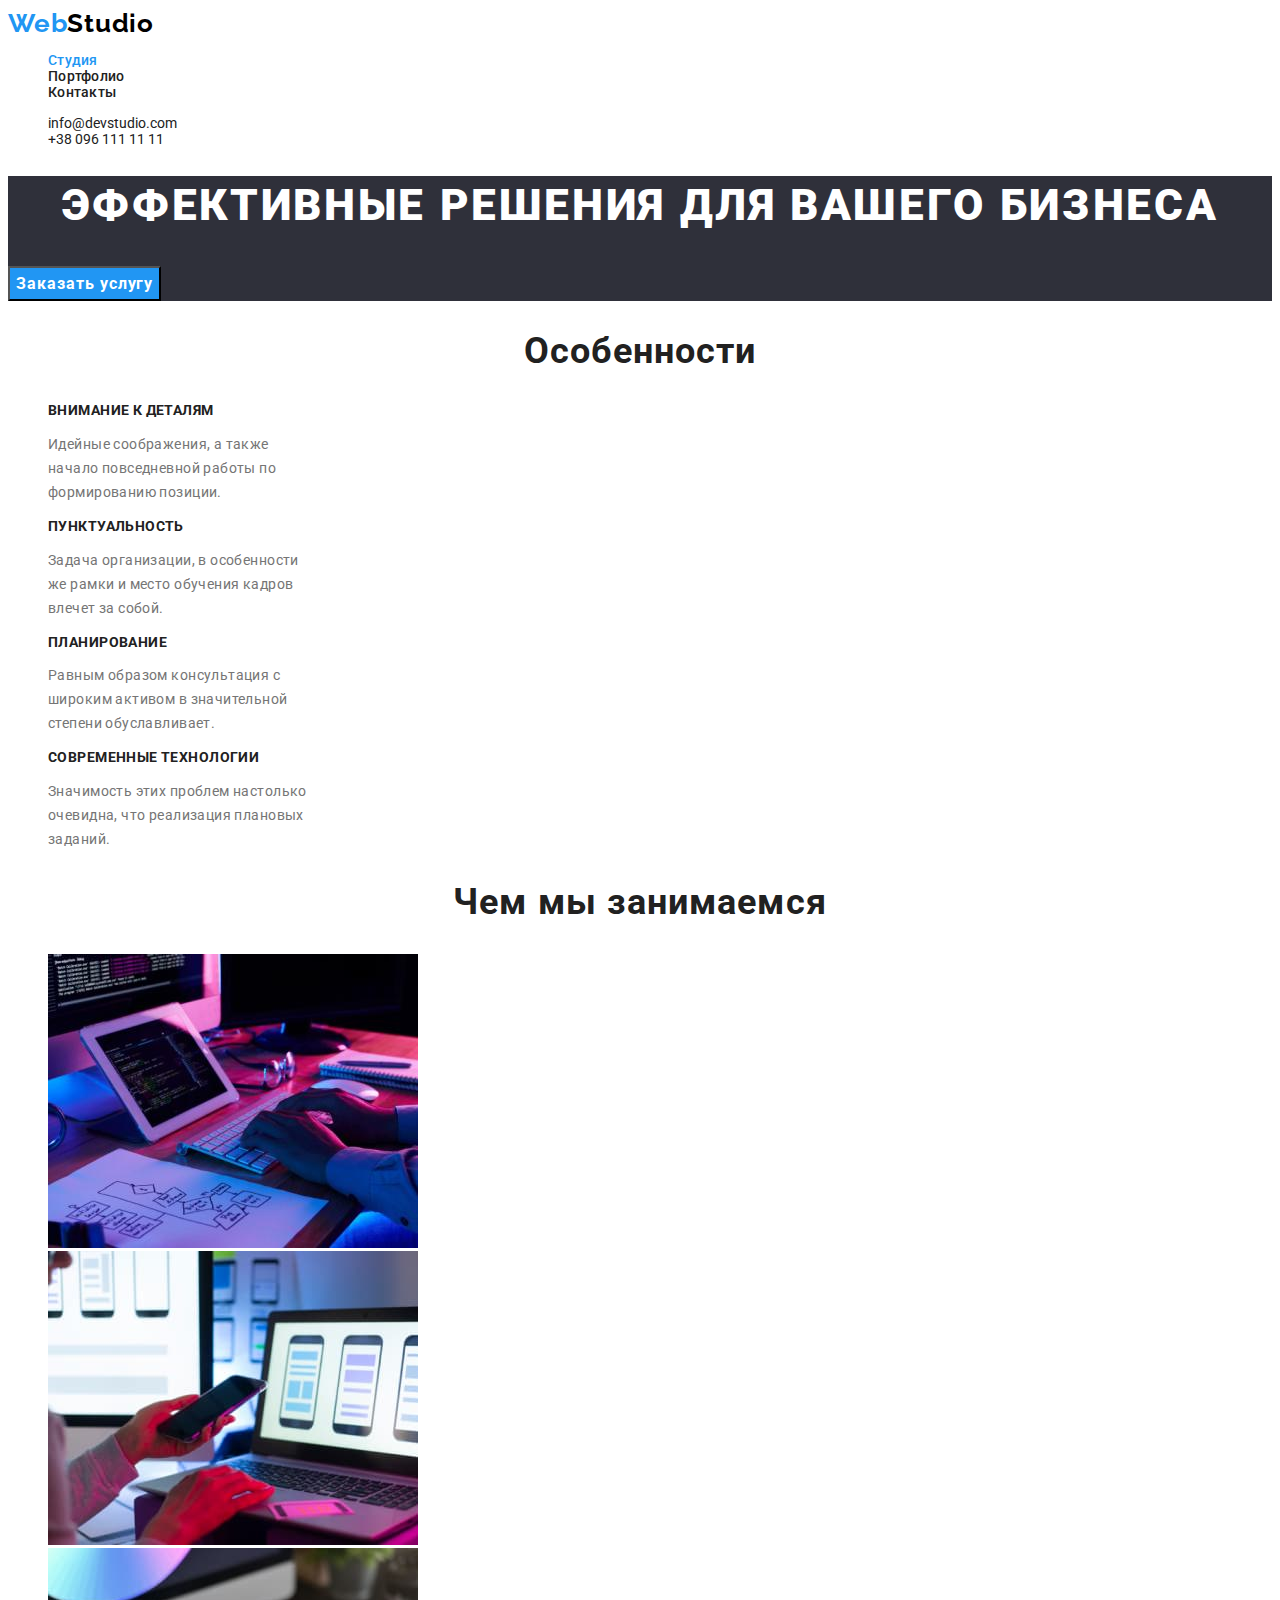
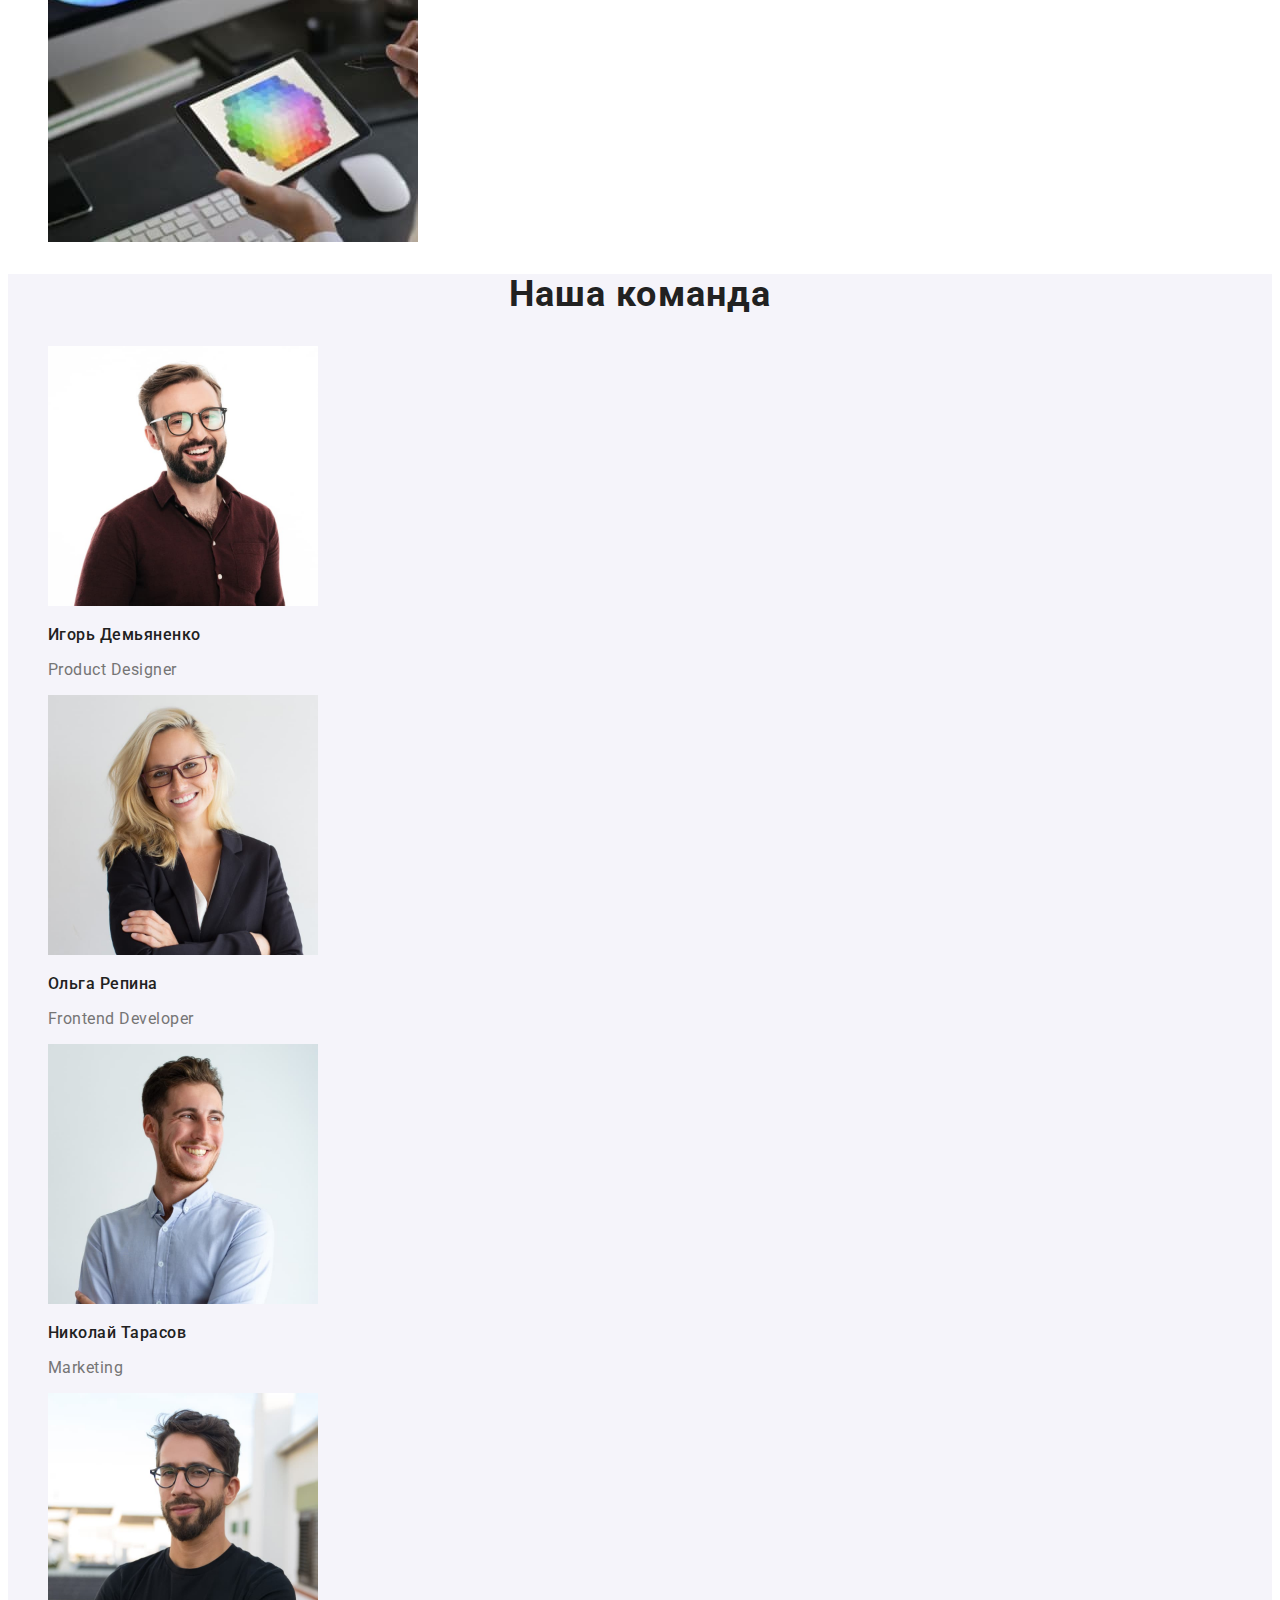
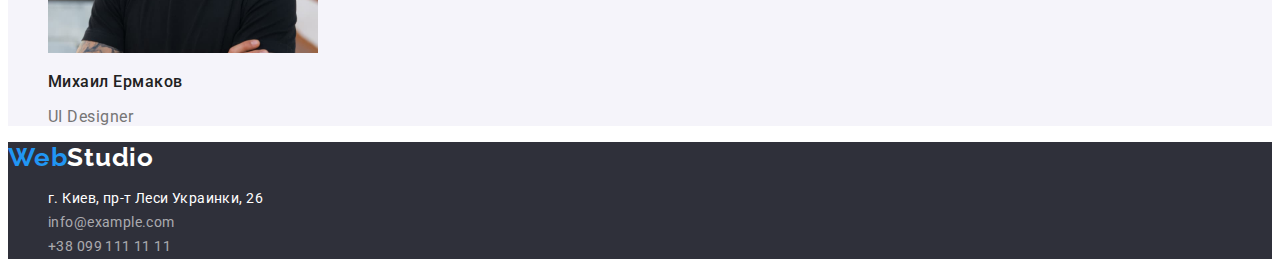
<file: index.html>
<!DOCTYPE html>
<html lang="ru">
  <head>
    <meta charset="UTF-8" />
    <meta http-equiv="X-UA-Compatible" content="IE=edge" />
    <meta name="viewport" content="width=device-width, initial-scale=1.0" />
    <title>Главная</title>
    <link rel="preconnect" href="https://fonts.gstatic.com" />
    <link
      href="https://fonts.googleapis.com/css2?family=Raleway:wght@700&family=Roboto:wght@400;500;700;900&display=swap"
      rel="stylesheet"
    />
    <link rel="stylesheet" href="./css/style.css" />
  </head>
  <body>
    <!-- Шапка сайта -->

    <header>
      <nav>
        <!-- Лого -->

        <a href="./index.html" class="logo">
          <span class="accent">Web</span>Studio</a
        >
        <ul class="nav list">
          <li>
            <a href="../index.html" class="link"
              ><span class="accent">Студия</span></a
            >
          </li>
          <li><a href="./pages/portfolio.html" class="link">Портфолио</a></li>
          <li><a href="" class="link">Контакты</a></li>
        </ul>
      </nav>
      <ul class="contacts list">
        <li>
          <a href="mailto:info@devstudio.com" class="link"
            >info@devstudio.com</a
          >
        </li>
        <li><a href="tel:+380961111111" class="link">+38 096 111 11 11</a></li>
      </ul>
    </header>

    <!-- Основной контент -->

    <main>
      <!-- кнопка => Заказать -->

      <section class="hero dark-bgr">
        <h1 class="page-title">Эффективные решения для вашего бизнеса</h1>
        <button type="button" class="btn">Заказать услугу</button>
      </section>

      <!-- Особенности -->

      <section>
        <h2 class="section-title">Особенности</h2>
        <ul class="list">
          <li>
            <h3 class="feature-title">Внимание к деталям</h3>
            <p class="feature-text">
              Идейные соображения, а также начало повседневной работы по
              формированию позиции.
            </p>
          </li>
          <li>
            <h3 class="feature-title">Пунктуальность</h3>
            <p class="feature-text">
              Задача организации, в особенности же рамки и место обучения кадров
              влечет за собой.
            </p>
          </li>
          <li>
            <h3 class="feature-title">Планирование</h3>
            <p class="feature-text">
              Равным образом консультация с широким активом в значительной
              степени обуславливает.
            </p>
          </li>
          <li>
            <h3 class="feature-title">Современные технологии</h3>
            <p class="feature-text">
              Значимость этих проблем настолько очевидна, что реализация
              плановых заданий.
            </p>
          </li>
        </ul>
      </section>

      <!-- Услуги -->

      <section>
        <h2 class="section-title">Чем мы занимаемся</h2>
        <ul class="list">
          <li>
            <img
              src="./images/img1.jpg"
              width="370"
              alt="десктопные приложения"
            />
          </li>
          <li>
            <img
              src="./images/img2.jpg"
              width="370"
              alt="мобильные приложения"
            />
          </li>
          <li>
            <img
              src="./images/img3.jpg"
              width="370"
              alt="дизайнерские решения"
            />
          </li>
        </ul>
      </section>
      <!-- Команда -->
      <section class="alt-bgr">
        <h2 class="section-title">Наша команда</h2>
        <ul class="list">
          <li>
            <img
              src="./images/person1.jpg"
              width="270"
              alt="Радостный мужчина в очках"
            />
            <h3 class="name">Игорь Демьяненко</h3>
            <p class="position name">Product Designer</p>
          </li>
          <li>
            <img
              src="./images/person2.jpg"
              width="270"
              alt="Радостная блондинка в очках"
            />
            <h3 class="name">Ольга Репина</h3>
            <p class="position name">Frontend Developer</p>
          </li>
          <li>
            <img
              src="./images/person3.jpg"
              width="270"
              alt="Улыбающийся мужчина"
            />
            <h3 class="name">Николай Тарасов</h3>
            <p class="position name">Marketing</p>
          </li>
          <li>
            <img
              src="./images/person4.jpg"
              width="270"
              alt="Улыбающийся мужчина в очках"
            />
            <h3 class="name">Михаил Ермаков</h3>
            <p class="position name">UI Designer</p>
          </li>
        </ul>
      </section>
    </main>

    <!-- Подвал -->

    <footer>
      <div class="dark-bgr">
        <a href="./index.html" class="logo footer-logo">
          <span class="accent">Web</span>Studio</a
        >
        <address class="address">
          <ul class="list">
            <li>
              <a
                href="https://goo.gl/maps/Tqcn4PF3FHRy9P8z9"
                rel="nofollow noopener"
                target="_blank"
                class="link address"
                >г. Киев, пр-т Леси Украинки, 26</a
              >
            </li>
            <li>
              <a href="mailto:info@example.com" class="link contacts-footer"
                >info@example.com</a
              >
            </li>
            <li>
              <a href="tel:+380991111111" class="link contacts-footer"
                >+38 099 111 11 11</a
              >
            </li>
          </ul>
        </address>
      </div>
    </footer>
  </body>
</html>
</file>
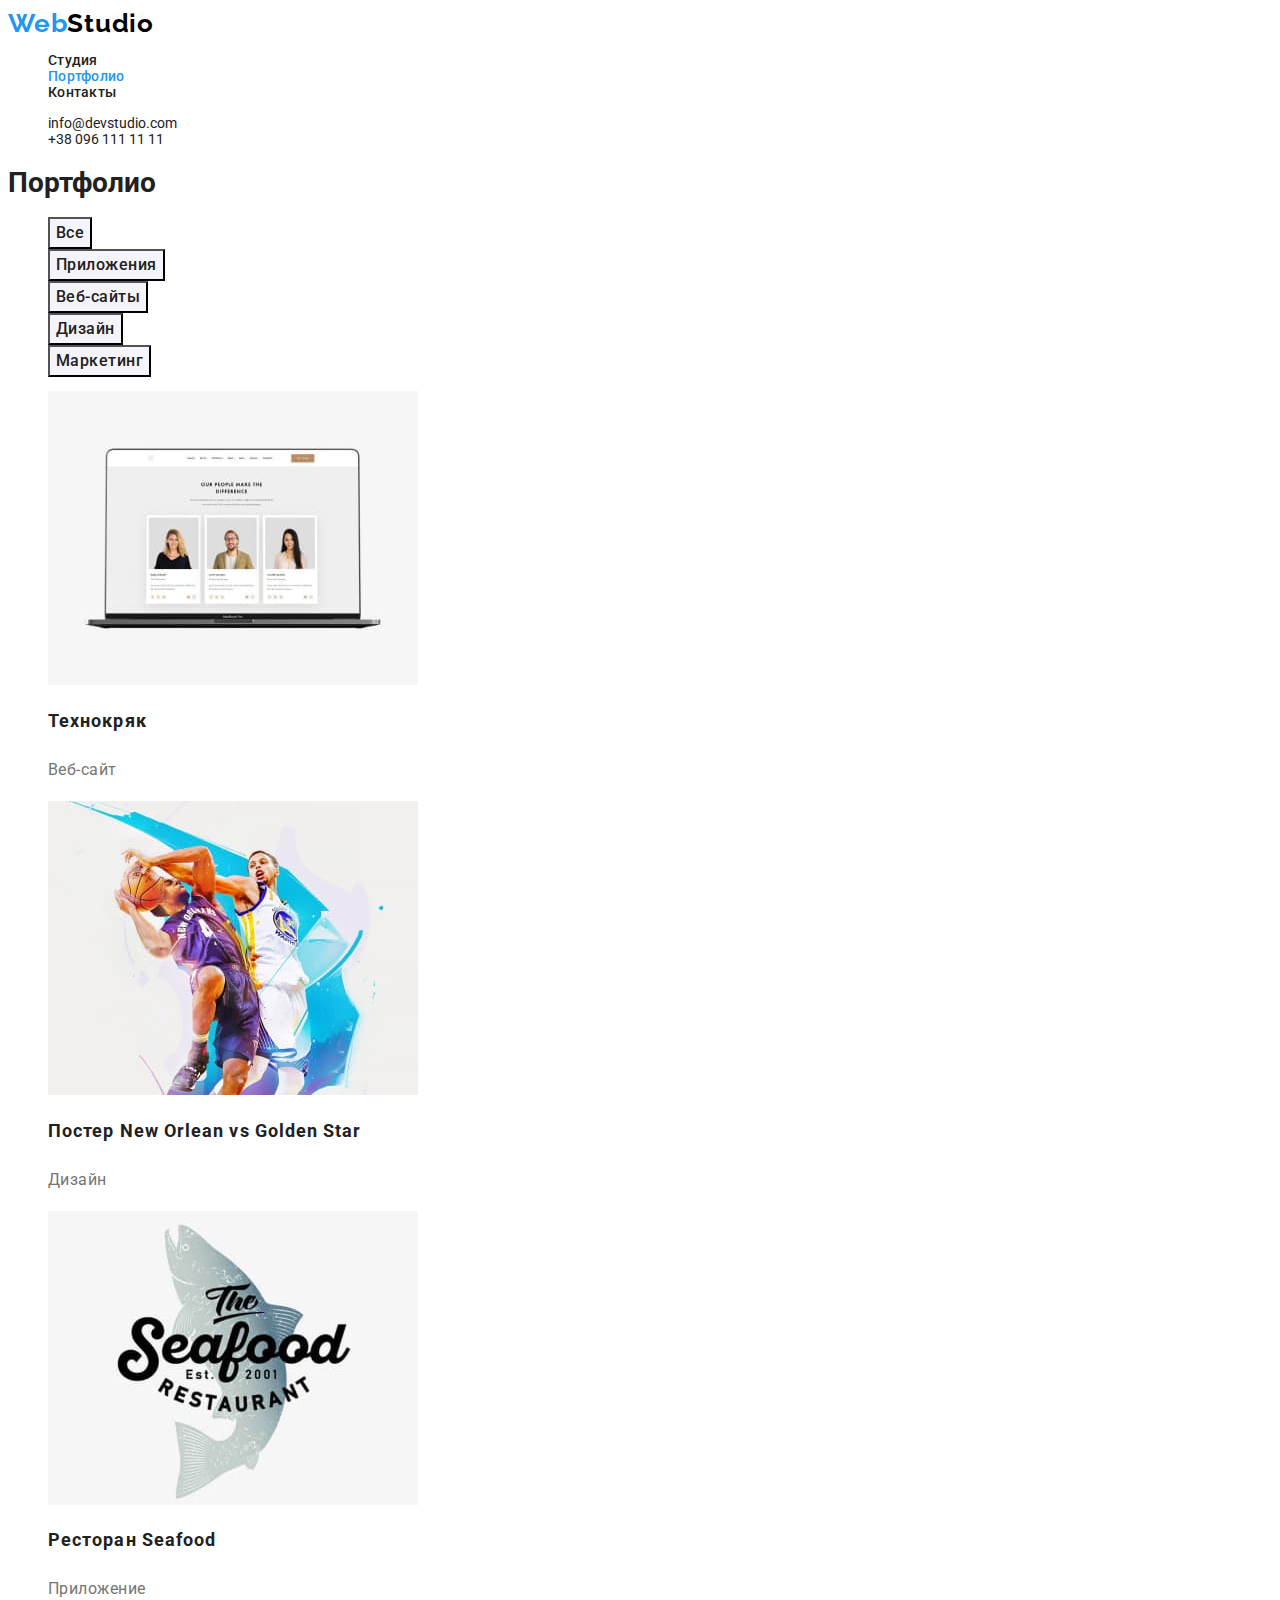
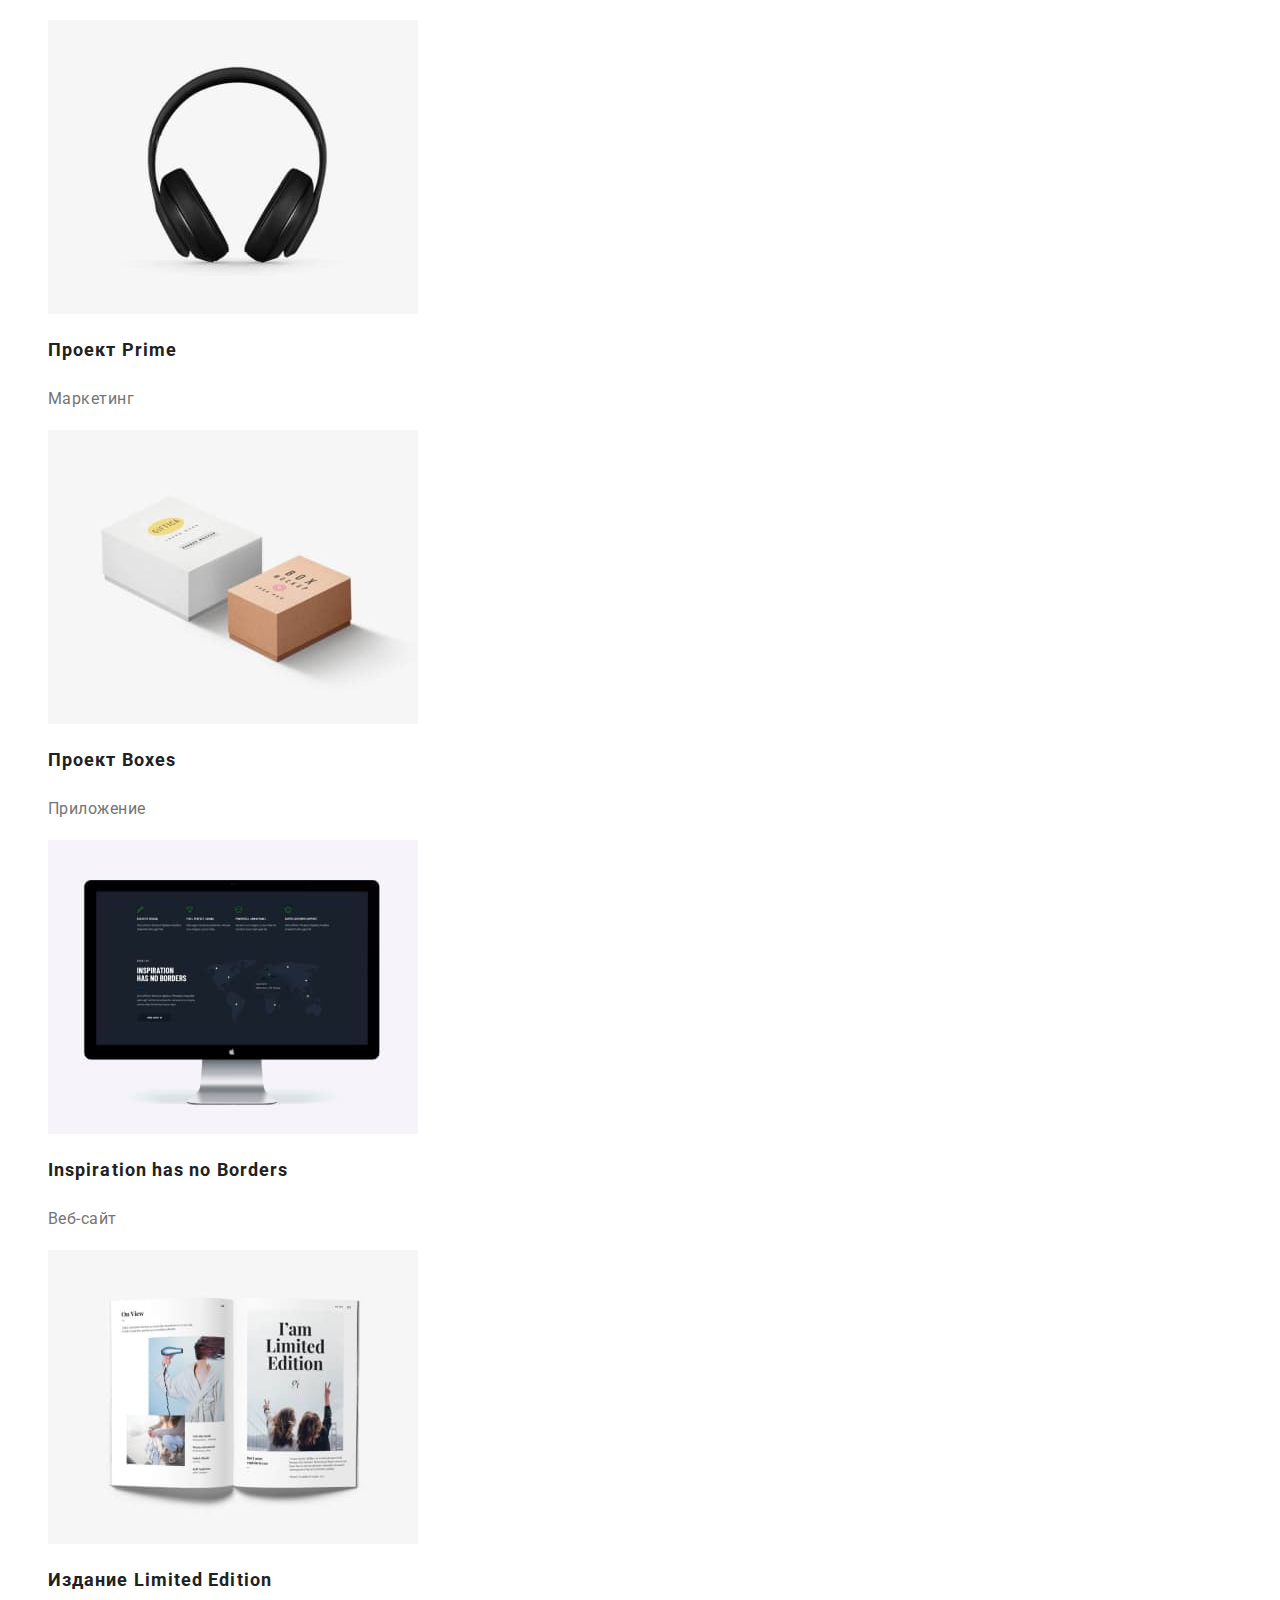
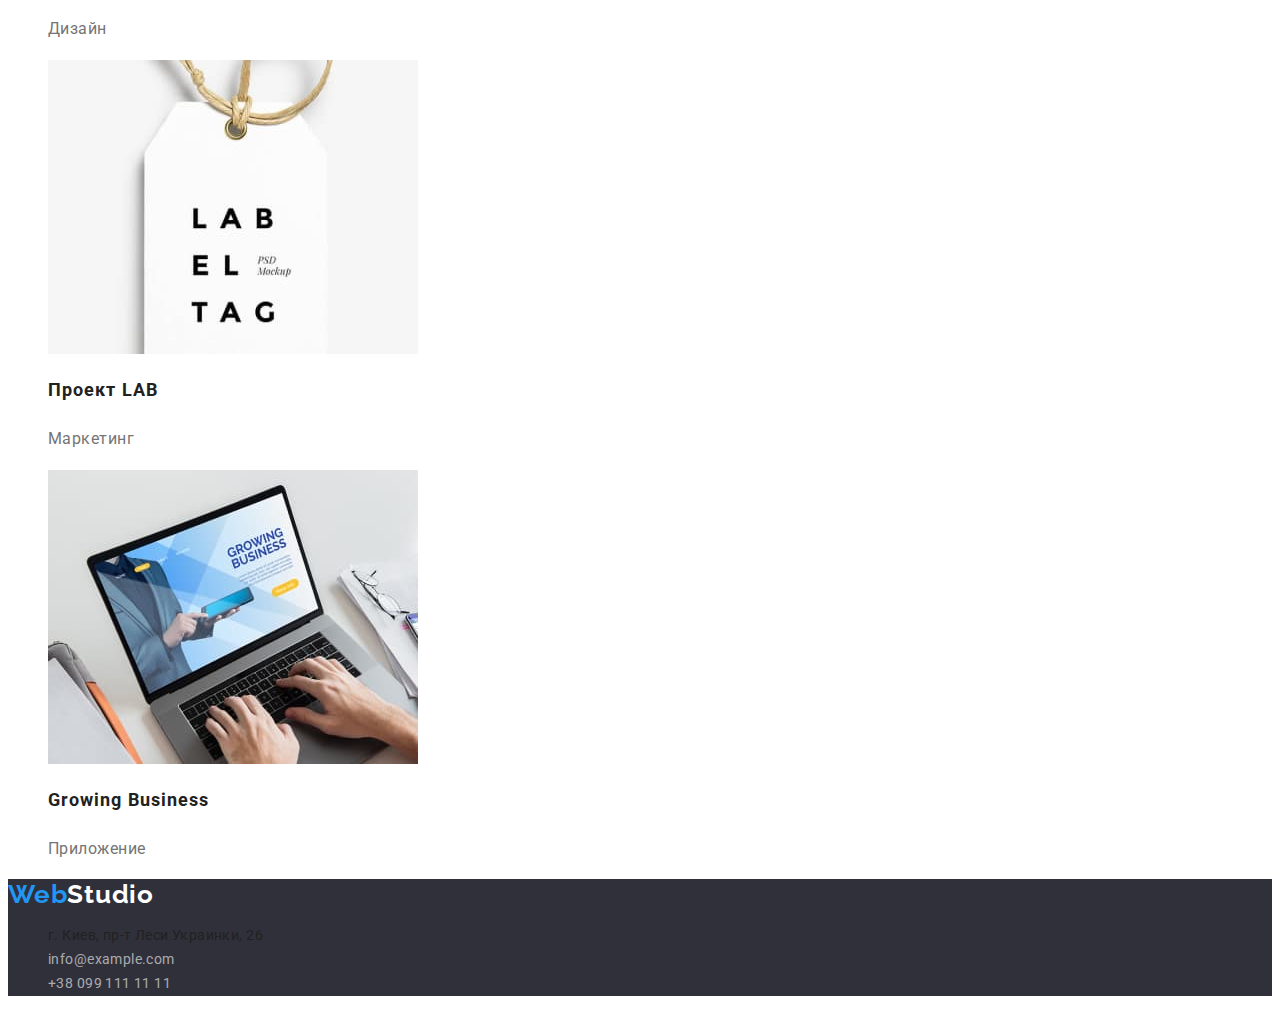
<file: pages/portfolio.html>
<!DOCTYPE html>
<html lang="en">
  <head>
    <meta charset="UTF-8" />
    <meta http-equiv="X-UA-Compatible" content="IE=edge" />
    <meta name="viewport" content="width=device-width, initial-scale=1.0" />
    <title>Портфолио</title>
    <link rel="preconnect" href="https://fonts.gstatic.com" />
    <link
      href="https://fonts.googleapis.com/css2?family=Raleway:wght@700&family=Roboto:wght@400;500;700;900&display=swap"
      rel="stylesheet"
    />
    <link rel="stylesheet" href="../css/style.css" />
  </head>
  <body>
    <!-- Шапка сайта -->

    <header>
      <nav>
        <!-- Лого -->

        <a href="../index.html" class="logo">
          <span class="accent">Web</span>Studio</a
        >
        <ul class="nav list">
          <li><a href="../index.html" class="link">Студия</a></li>
          <li>
            <a href="../pages/portfolio.html" class="link"
              ><span class="accent">Портфолио</span></a
            >
          </li>
          <li><a href="" class="link">Контакты</a></li>
        </ul>
      </nav>
      <ul class="contacts list">
        <li>
          <a href="mailto:info@devstudio.com" class="link"
            >info@devstudio.com</a
          >
        </li>
        <li><a href="tel:+380961111111" class="link">+38 096 111 11 11</a></li>
      </ul>
    </header>

    <main>
      <section>
        <h1>Портфолио</h1>
        <ul class="list">
          <li><button type="button" class="filter-btn">Все</button></li>
          <li>
            <button type="button" class="filter-btn">Приложения</button>
          </li>
          <li>
            <button type="button" class="filter-btn">Веб-сайты</button>
          </li>
          <li><button type="button" class="filter-btn">Дизайн</button></li>
          <li>
            <button type="button" class="filter-btn">Маркетинг</button>
          </li>
        </ul>

        <ul class="list">
          <li>
            <img src="../images/img33.jpg" alt="Веб-сайт" width: 370px; />
            <h2 class="brand-title">Технокряк</h2>
            <p class="position filter">Веб-сайт</p>
          </li>
          <li>
            <img src="../images/img4.jpg" alt="Постер" width: 370px;/>
            <h2 class="brand-title">Постер New Orlean vs Golden Star</h2>
            <p class="position filter">Дизайн</p>
          </li>
          <li>
            <img src="../images/img5.jpg" alt="Лого ресторана"width: 370px; />
            <h2 class="brand-title">Ресторан Seafood</h2>
            <p class="position filter">Приложение</p>
          </li>
          <li>
            <img src="../images/img6.jpg" alt="Наушники" width: 370px;/>
            <h2 class="brand-title">Проект Prime</h2>
            <p class="position filter">Маркетинг</p>
          </li>
          <li>
            <img src="../images/img7.jpg" alt="Коробки" width: 370px;/>
            <h2 class="brand-title">Проект Boxes</h2>
            <p class="position filter">Приложение</p>
          </li>
          <li>
            <img src="../images/img8.jpg" alt="Веб-сайт" width: 370px;/>
            <h2 class="brand-title">Inspiration has no Borders</h2>
            <p class="position filter">Веб-сайт</p>
          </li>
          <li>
            <img src="../images/img9.jpg" alt="Книга" width: 370px;/>
            <h2 class="brand-title">Издание Limited Edition</h2>
            <p class="position filter">Дизайн</p>
          </li>
          <li>
            <img src="../images/img10.jpg" alt="Бирка" width: 370px;/>
            <h2 class="brand-title">Проект LAB</h2>
            <p class="position filter">Маркетинг</p>
          </li>
          <li>
            <img src="../images/img11.jpg" alt="Приложение" width: 370px;/>
            <h2 class="brand-title">Growing Business</h2>
            <p class="position filter">Приложение</p>
          </li>
        </ul>
      </section>
    </main>

    <footer>
      <div class="dark-bgr">
        <a href="../index.html" class="logo footer-logo">
          <span class="accent">Web</span>Studio</a
        >
        <address class="address">
          <ul class="list">
            <li>
              <a
                href="https://goo.gl/maps/Tqcn4PF3FHRy9P8z9"
                rel="nofollow noopener"
                target="_blank"
                class="link"
                >г. Киев, пр-т Леси Украинки, 26</a
              >
            </li>
            <li>
              <a href="mailto:info@example.com" class="link contacts-footer"
                >info@example.com</a
              >
            </li>
            <li>
              <a href="tel:+380991111111" class="link contacts-footer"
                >+38 099 111 11 11</a
              >
            </li>
          </ul>
        </address>
      </div>
    </footer>
  </body>
</html>
</file>
<file: css/style.css>
/* Переменные */
:root {
  --main-text-clr: #212121;
  --alt-text-clr: #757575;
  --accent-clr: #2196f3;
  --white-text: #ffffff;
  --black-text: #000000;
  --address-clr: rgba(255, 255, 255, 0.6);

  --main-bgr: #ffffff;
  --dark-bgr: #2f303a;
  --alt-bgr: #f5f4fa;

  --main-font: 'Roboto', sans-serif;
  --logo-font: 'Raleway', sans-serif;
}

body {
  color: var(--main-text-clr);
  background-color: var(--main-bgr);
  font-family: var(--main-font);
  font-size: 14px;
}

.link {
  color: var(--main-text-clr);
  text-decoration: none;
}
.link:hover,
.link:focus {
  color: var(--accent-clr);
}
.list {
  list-style: none;
}

/* Лого */

.logo {
  color: var(--black-text);
  font-family: Raleway;
  font-weight: 700;
  font-size: 26px;
  line-height: 1.19;
  letter-spacing: 0.03em;
  text-decoration: none;
}
.footer-logo {
  color: var(--white-text);
}
.accent {
  color: var(--accent-clr);
}

/* Навигация */
.nav {
  font-weight: 500;
  font-size: 14px;
  line-height: 1.14;
  letter-spacing: 0.02em;
}
/* Контакты header/footer */

.contacts {
  color: var(--alt-text-clr);
}
.contacts-footer {
  color: var(--address-clr);
}

/* Главный заголовок */

.page-title {
  color: var(--white-text);
  font-weight: 900;
  font-size: 44px;
  line-height: 1.36;
  text-align: center;
  letter-spacing: 0.06em;
  text-transform: uppercase;
}

/* Кнопка */

.btn {
  font-family: inherit;
  font-weight: 700;
  font-size: 16px;
  line-height: 1.87;
  letter-spacing: 0.06em;
  color: var(--white-text);
  background-color: var(--accent-clr);
  cursor: pointer;
}
.btn:hover,
.btn:focus {
  /* В макете не указано */
}

/* Заголовки секций */
.section-title {
  font-size: 36px;
  line-height: 1.16;
  text-align: center;
  letter-spacing: 0.03em;
}

/* Особенности */

.feature-title {
  font-size: 14px;
  line-height: 1.14;
  letter-spacing: 0.03em;
  text-transform: uppercase;
}
.feature-text {
  line-height: 1.71;
  letter-spacing: 0.03em;
  color: var(--alt-text-clr);
  width: 270px;
}

/* Команда */

.name {
  font-weight: 500;
  font-size: 16px;
  line-height: 1.19;
  letter-spacing: 0.03em;
}
.position {
  font-size: 16px;
  font-weight: 400;
  letter-spacing: 0.03em;
  color: var(--alt-text-clr);
}

/* Подвал */

.address {
  font-style: normal;
  line-height: 1.71;
  letter-spacing: 0.03em;
  color: var(--white-text);
}

/* Фоны */

.dark-bgr {
  background-color: var(--dark-bgr);
}
.alt-bgr {
  background-color: var(--alt-bgr);
}

/* Portfolio страница */

.filter-btn {
  color: var(--main-text-clr);
  background-color: var(--alt-bgr);
  font-family: inherit;
  font-weight: 500;
  font-size: 16px;
  line-height: 1.62;
  letter-spacing: 0.03em;
  cursor: pointer;
}
.filter-btn:hover,
.filter-btn:focus {
  color: var(--white-text);
  background-color: var(--accent-clr);
}
.brand-title {
  font-size: 18px;
  line-height: 2;
  letter-spacing: 0.06em;
}
.filter {
  line-height: 1.87;
}
</file>
